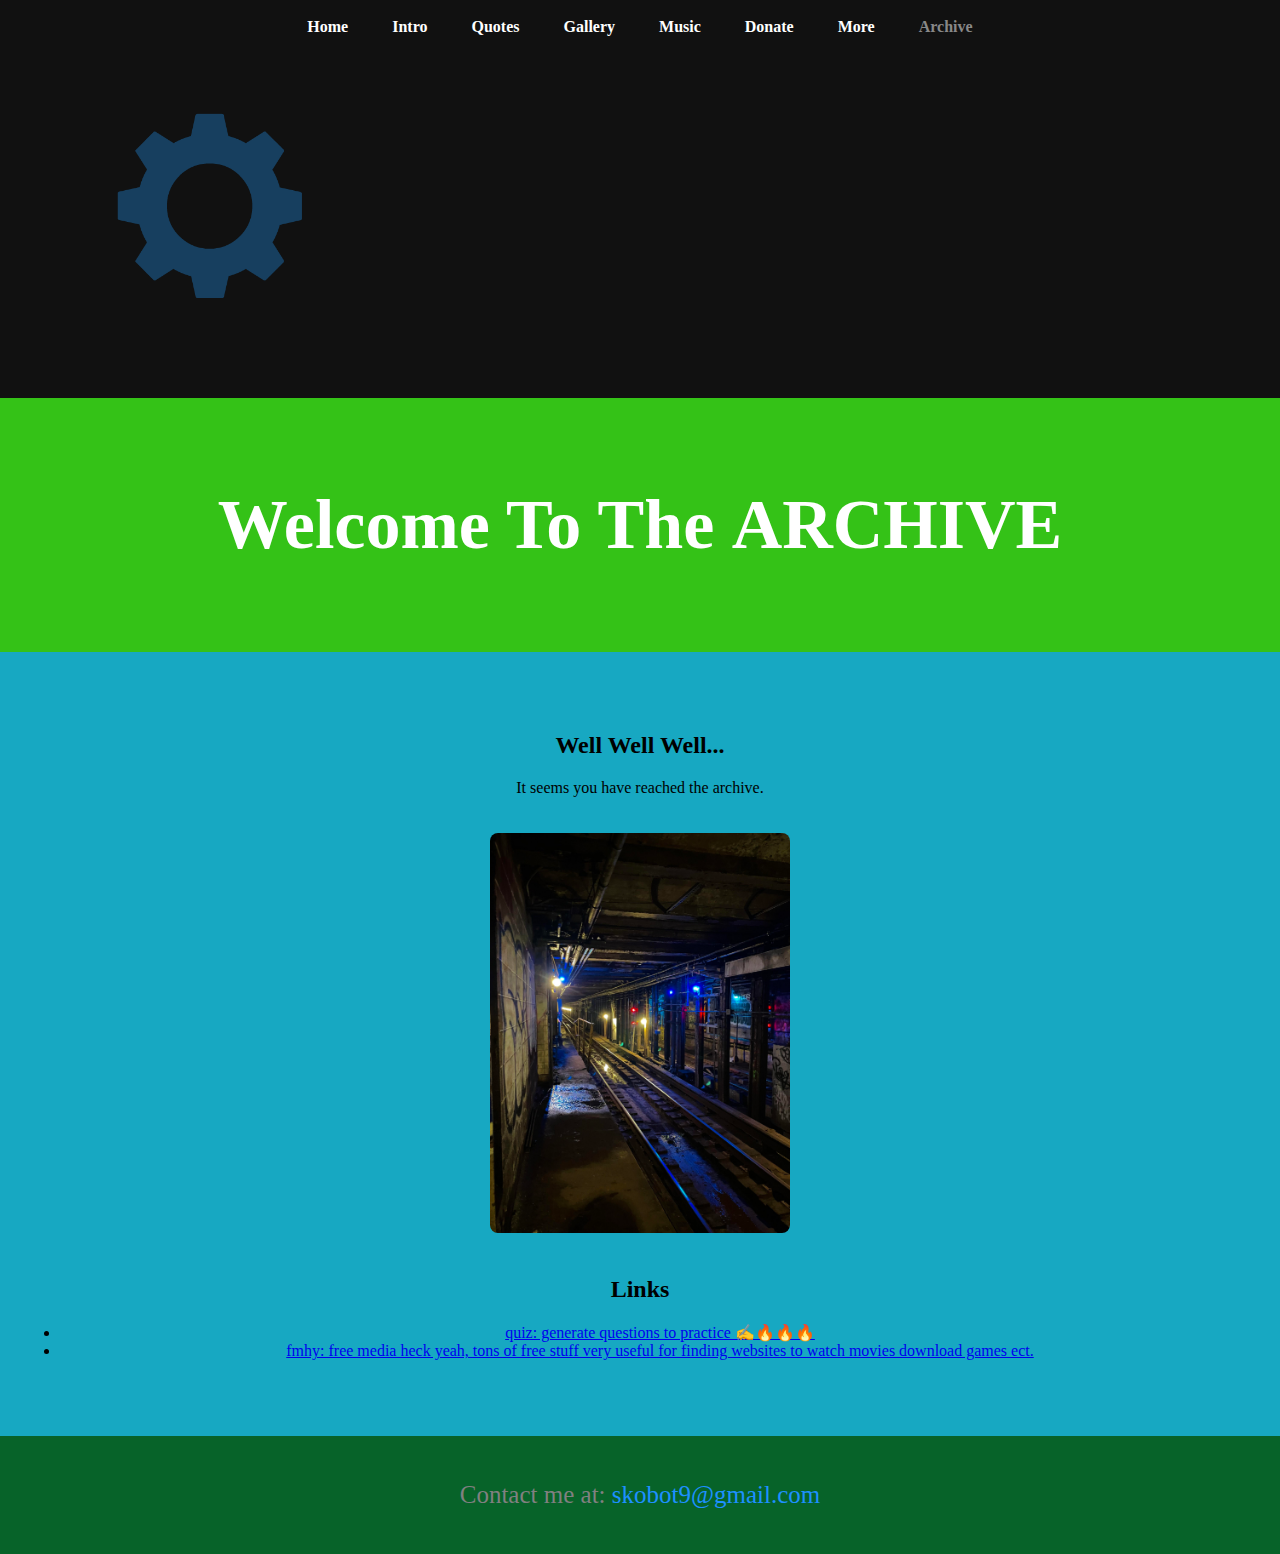
<file: archive.html>
<!DOCTYPE html>
<html>
<head>
  <title>Archive</title>
  <meta charset="UTF-8">
  <meta name="viewport" content="width=device-width, initial-scale=1.0">
  <meta name="description" content="Welcome to the official Burt fanpage! Explore the finest pieces of literature, photography, and symphonies." />
  <link rel="icon" type="image/png" href="images/studious lukas.png">
  <link rel="stylesheet" href="style.css">
  <script src="script.js"></script>
</head>

<body>

<nav>
  <div class="nav-left">
    <a href="home.html">Home</a>
    <a href="intro.html">Intro</a>
    <a href="quotes.html">Quotes</a>
    <a href="gallery.html">Gallery</a>
    <a href="music.html">Music</a>
    <a href="donate.html">Donate</a>
    <a href="more.html">More</a>
    <a href="archive.html" class="active">Archive</a>
  </div>

  <div class="nav-right">
    <a href="settings.html">
      <img src="images/gear.png" alt="Settings" class="icon-image">
    </a>
  </div>
</nav>


<header>
  <h1>Welcome To The <b>ARCHIVE</b></h1>
</header>

<section>
  <h2>Well Well Well...</h2>
  <p>It seems you have reached the archive.</p>
  <img src="images/abandon subway.jpg" alt="abandon subway">
  <h2>Links</h2>
  
  <ul>
    <li><a href="quiz.html">quiz: generate questions to practice ✍️🔥🔥🔥</a></li>
    <li><a href="https://fmhy.net">fmhy: free media heck yeah, tons of free stuff very useful for finding websites to watch movies download games ect.</a> </li>
  </ul>

</section>

  <footer>
    <p>Contact me at: <span style="color: DodgerBlue;">skobot9@gmail.com</span></p>
  </footer>
</body>
</html>
</file>
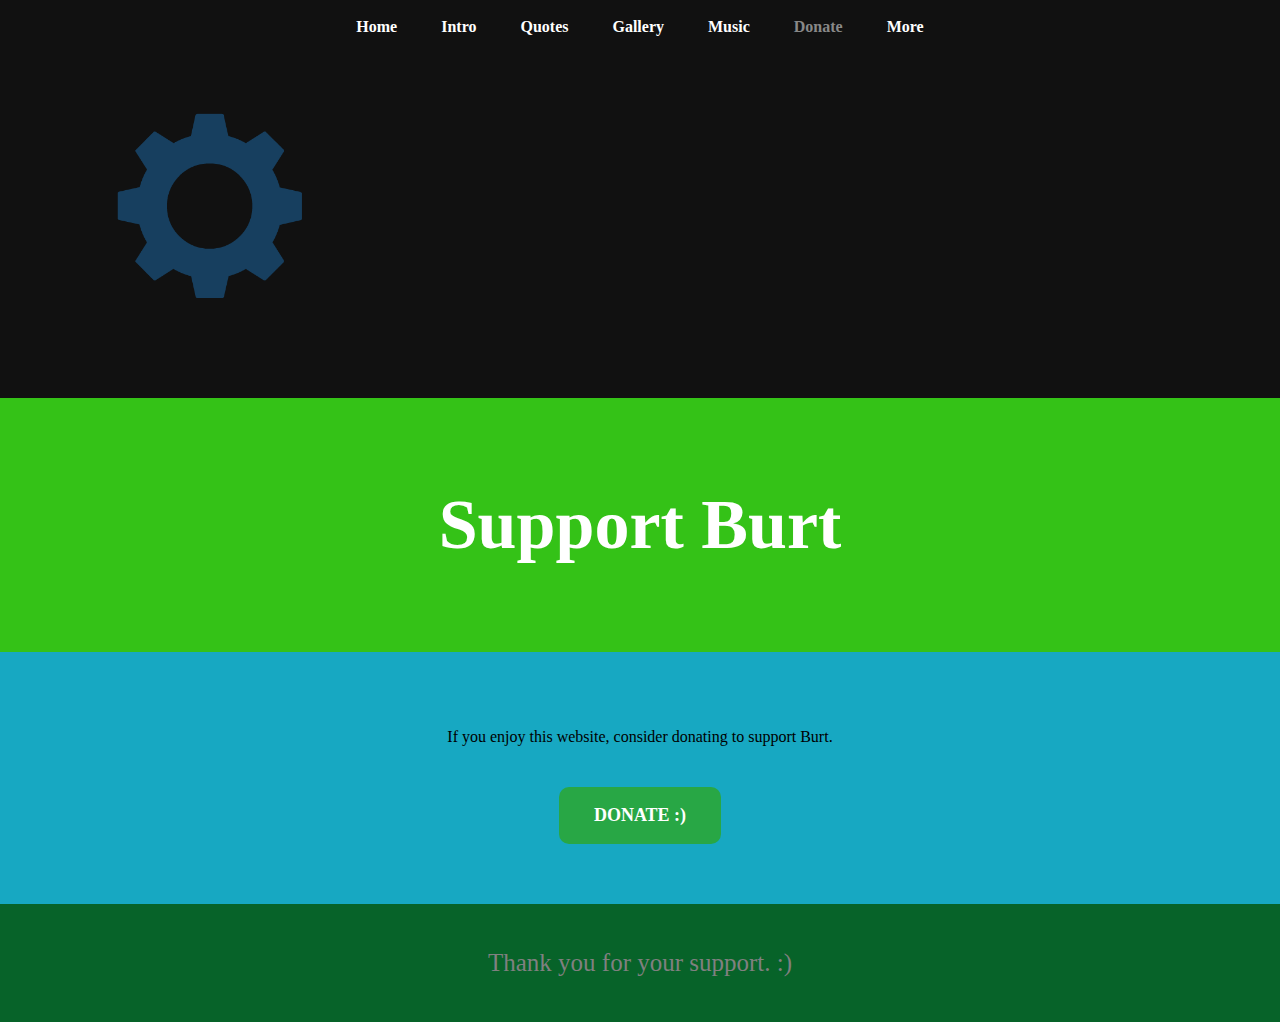
<file: donate.html>
<!DOCTYPE html>
<html>
<head>
  <title>Donate</title>
  <meta charset="UTF-8">
  <meta name="viewport" content="width=device-width, initial-scale=1.0">
  <link rel="icon" type="image/png" href="images/happy emoji.png">
  <link rel="stylesheet" href="style.css">
  <script src="script.js"></script>
</head>

<body>

<nav>
  <div class="nav-left">
    <a href="home.html">Home</a>
    <a href="intro.html">Intro</a>
    <a href="quotes.html">Quotes</a>
    <a href="gallery.html">Gallery</a>
    <a href="music.html">Music</a>
    <a href="donate.html" class="active">Donate</a>
    <a href="more.html">More</a>
  </div>

  <div class="nav-right">
    <a href="settings.html">
      <img src="images/gear.png" alt="Settings" class="icon-image">
    </a>
  </div>
</nav>

<header>
  <h1>Support Burt</h1>
</header>

<section>
  <p>If you enjoy this website, consider donating to support Burt.</p>

  <a href="https://www.youtube.com/watch?v=dQw4w9WgXcQ"
     target="_blank"
     class="donate-button">
     DONATE :)
  </a>
</section>
  
<footer>
  <p>Thank you for your support. :)</p>
</footer>

</body>
</html>
</file>
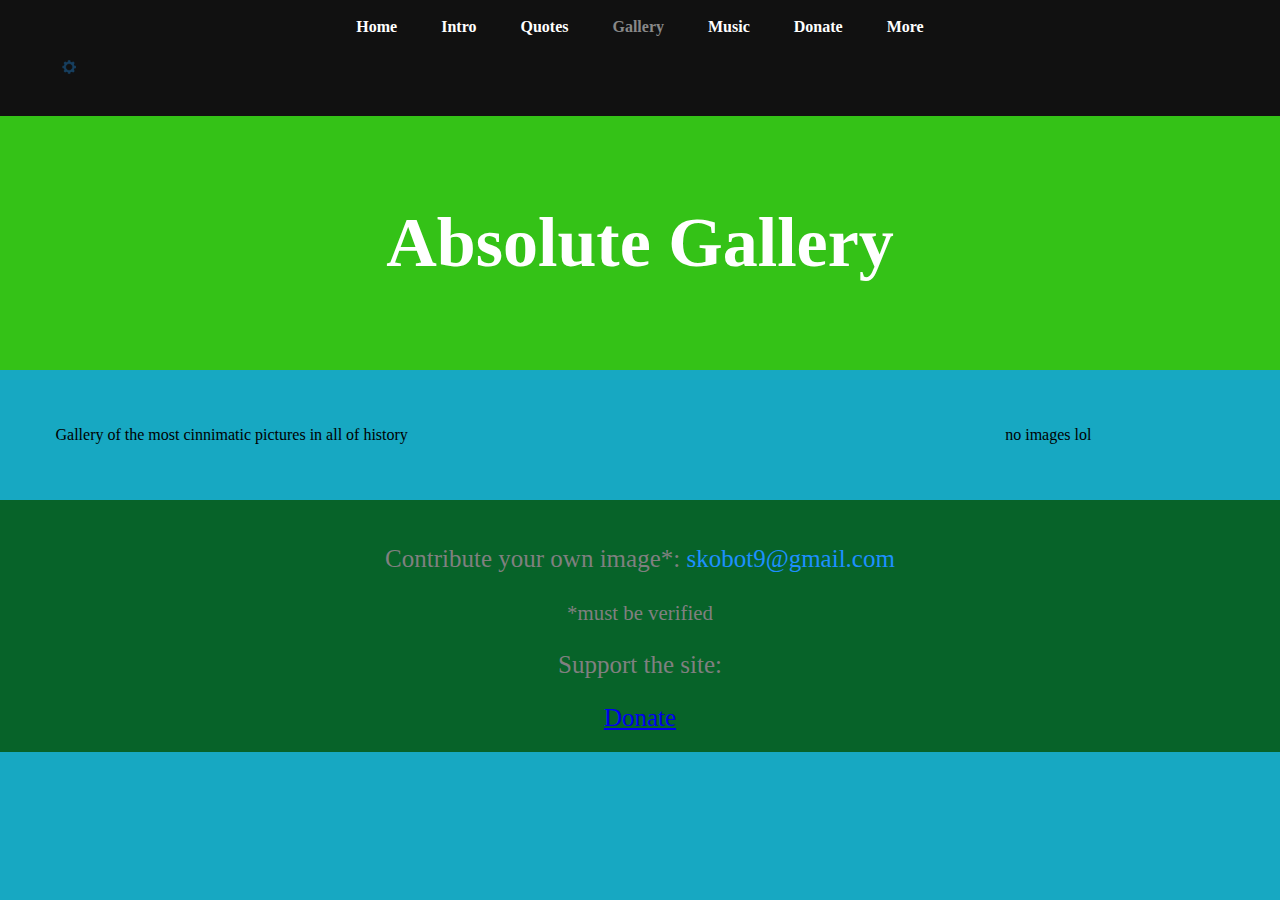
<file: gallery.html>
<!DOCTYPE html>
<html>
<head>
  <title>Gallery</title>
  <meta charset="UTF-8">
  <meta name="viewport" content="width=device-width, initial-scale=1.0">
  <link rel="icon" type="image/png" href="images/burt image 1.png">
  <link rel="stylesheet" href="style.css">
  <script src="script.js"></script>
</head>

<body>

<nav>
  <div class="nav-left">
    <a href="home.html">Home</a>
    <a href="intro.html">Intro</a>
    <a href="quotes.html">Quotes</a>
    <a href="gallery.html" class="active">Gallery</a>
    <a href="music.html">Music</a>
    <a href="donate.html">Donate</a>
    <a href="more.html">More</a>
  </div>

  <div class="nav-right">
    <a href="settings.html">
      <img src="images/gear.png" alt="Settings" class="gear-icon">
    </a>
  </div>
</nav>

<header>
  <h1>Absolute Gallery</h1>
</header>

<section class="gallery">
  <p>Gallery of the most cinnimatic pictures in all of history</p>

  <br>

  <p>no images lol</p>

</section>

<footer>
  <p>Contribute your own image*: <span style="color: DodgerBlue;">skobot9@gmail.com</span></p>
  <p><small>*must be verified</small></p>
  <p>Support the site:</p>
  <a href="donate.html">Donate</a>
</footer>

</body>
</html>
</file>
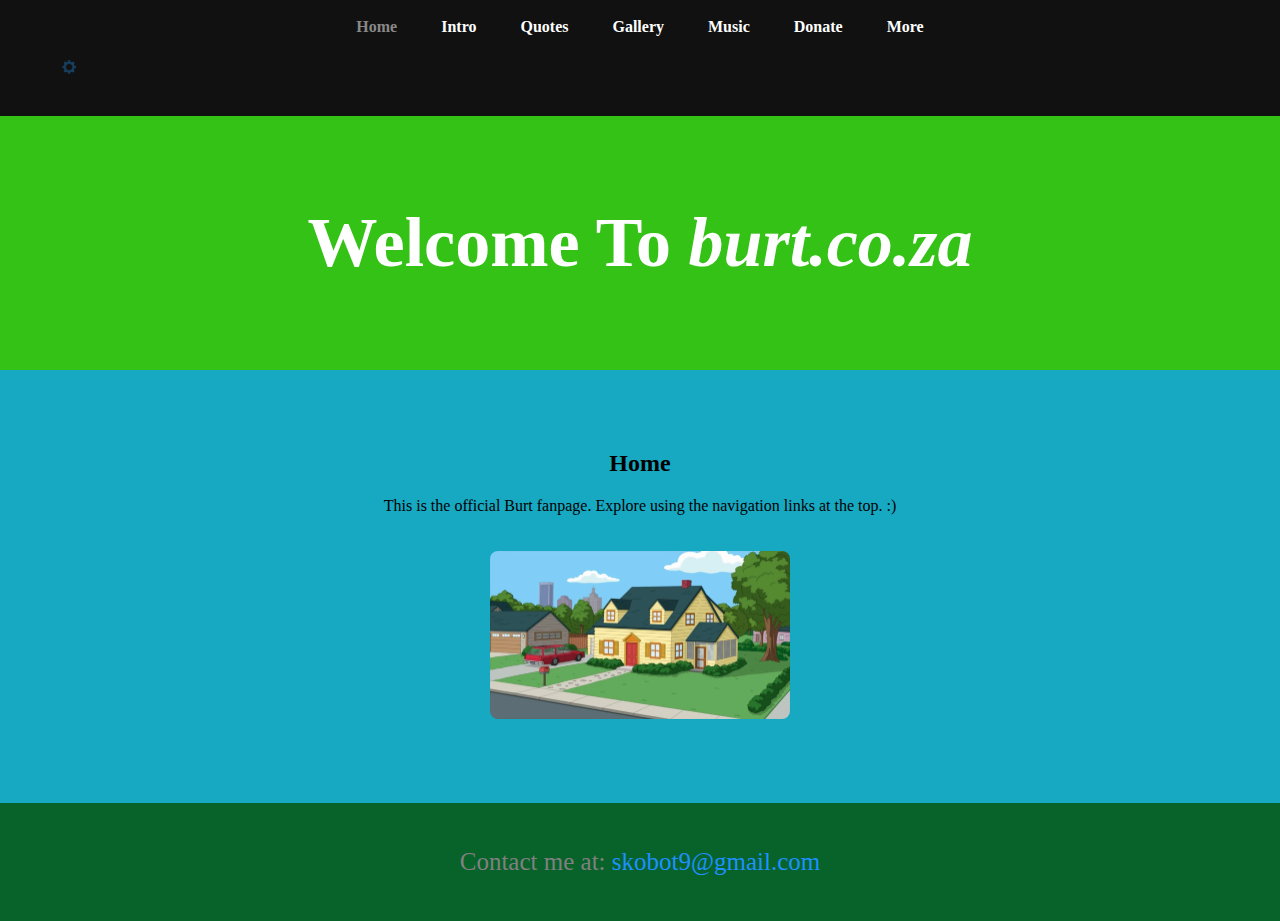
<file: home.html>
<!DOCTYPE html>
<html>
<head>
  <title>Home</title>
  <meta charset="UTF-8">
  <meta name="viewport" content="width=device-width, initial-scale=1.0">
  <link rel="icon" type="image/png" href="images/happy emoji.png">
  <link rel="stylesheet" href="style.css">
  <script src="script.js"></script>
</head>

<body>

<nav>
  <div class="nav-left">
    <a href="home.html" class="active">Home</a>
    <a href="intro.html">Intro</a>
    <a href="quotes.html">Quotes</a>
    <a href="gallery.html">Gallery</a>
    <a href="music.html">Music</a>
    <a href="donate.html">Donate</a>
    <a href="more.html">More</a>
  </div>

  <div class="nav-right">
    <a href="settings.html">
      <img src="images/gear.png" alt="Settings" class="gear-icon">
    </a>
  </div>
</nav>


<header>
  <h1>Welcome To <i>burt.co.za</i></h1>
</header>

<section>
  <h2>Home</h2>
  <p>This is the official Burt fanpage. Explore using the navigation links at the top. :)</p>
  <img src="images/family guy house.png" alt="family guy house">
</section>

  <footer>
    <p>Contact me at: <span style="color: DodgerBlue;">skobot9@gmail.com</span></p>
  </footer>
</body>
</html>
</file>
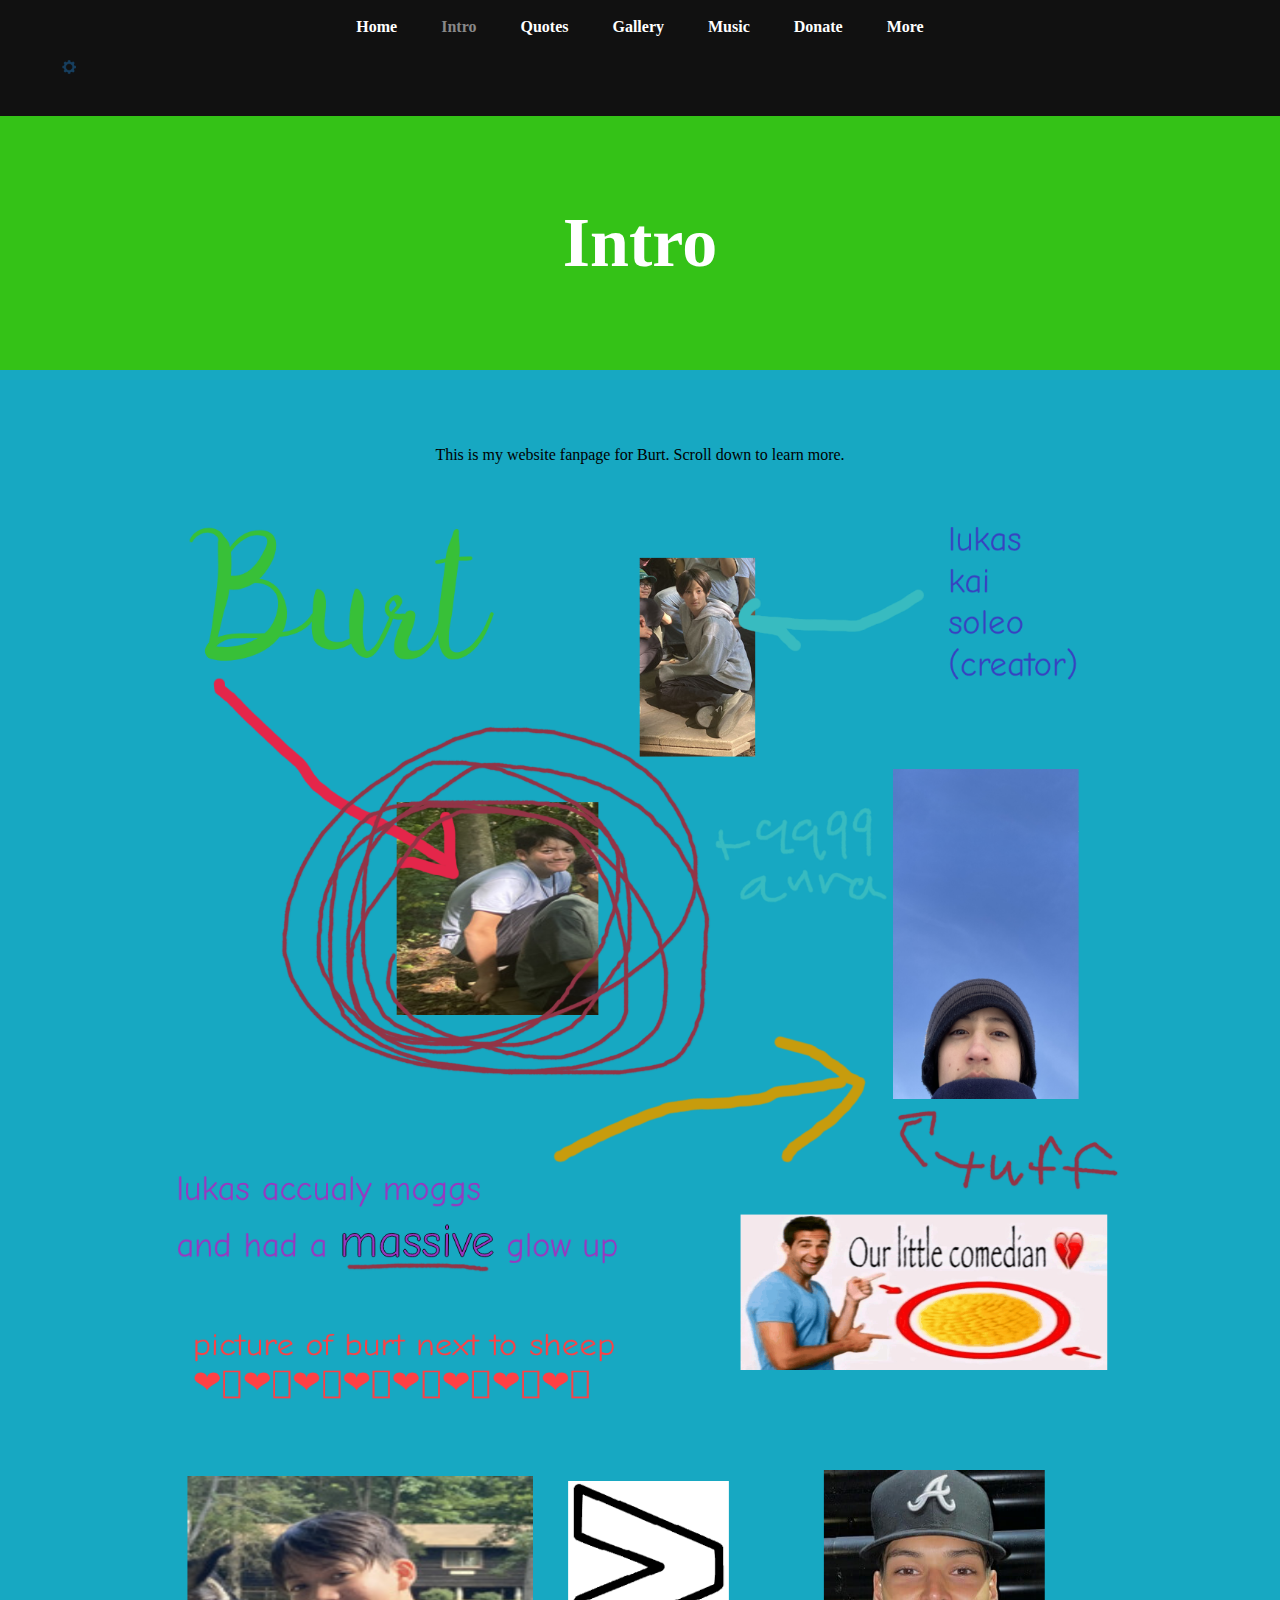
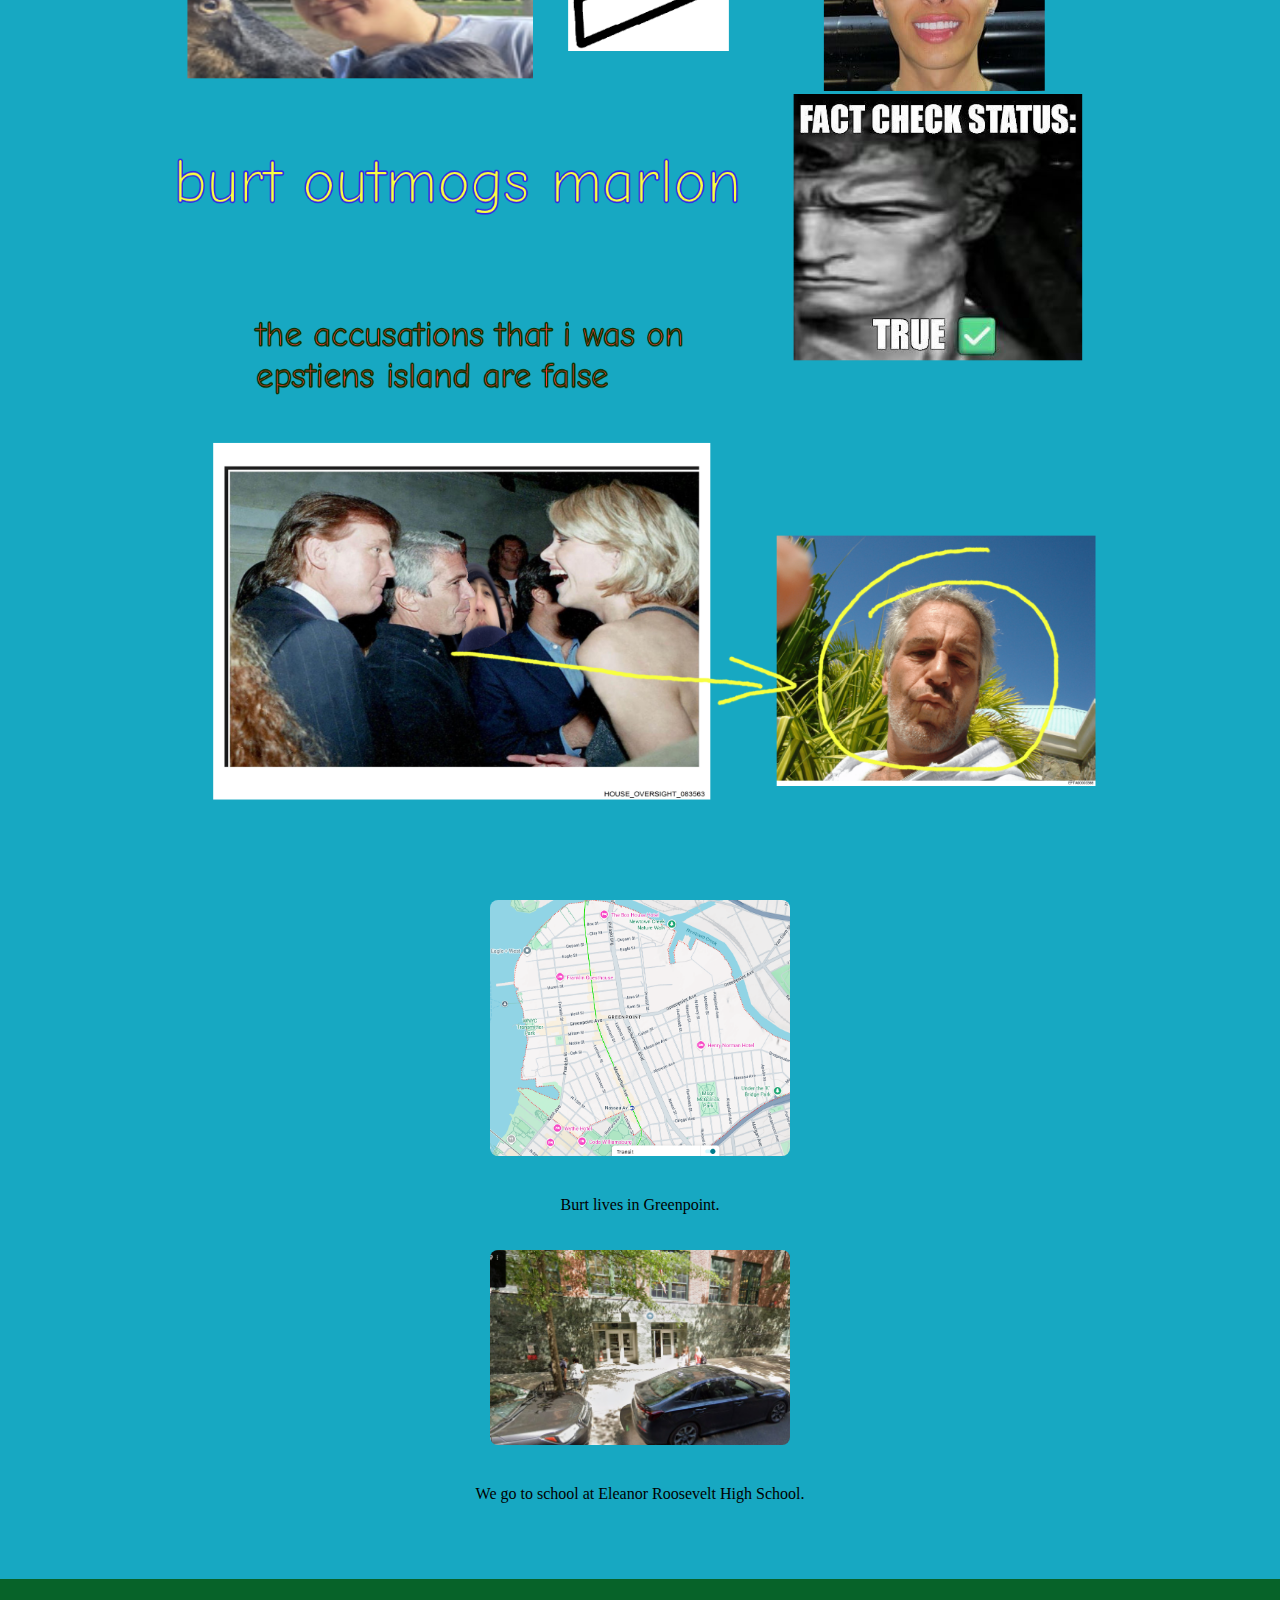
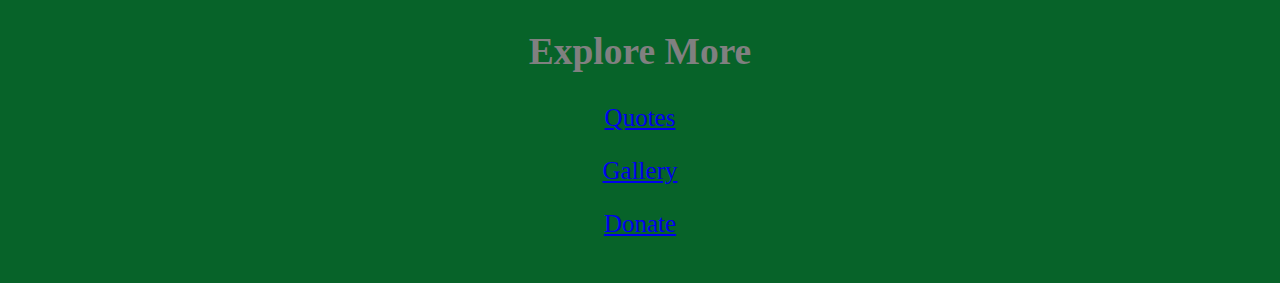
<file: intro.html>
<!DOCTYPE html>
<html>
<head>
  <title>Intro to Burt</title>
  <meta charset="UTF-8">
  <meta name="viewport" content="width=device-width, initial-scale=1.0">
  <link rel="icon" type="image/png" href="images/happy emoji.png">
  <link rel="stylesheet" href="style.css">
  <script src="script.js"></script>
</head>

<body>

<nav>
  <div class="nav-left">
    <a href="home.html">Home</a>
    <a href="intro.html" class="active">Intro</a>
    <a href="quotes.html">Quotes</a>
    <a href="gallery.html">Gallery</a>
    <a href="music.html">Music</a>
    <a href="donate.html">Donate</a>
    <a href="more.html">More</a>
  </div>

  <div class="nav-right">
    <a href="settings.html">
      <img src="images/gear.png" alt="Settings" class="gear-icon">
    </a>
  </div>
</nav>

<header>
  <h1>Intro</h1>
</header>

<section>
  <p>This is my website fanpage for Burt. Scroll down to learn more.</p>

  <img src="images/burt image 1.png" alt="Burt" class="hero-image">

  <br>

  <img src="images/greenpoint.png" alt="Greenpoint">
  <p>Burt lives in Greenpoint.</p>

  <img src="images/erhs.png" alt="Eleanor Roosevelt High School">
  <p>We go to school at Eleanor Roosevelt High School.</p>
</section>

<footer>
  <h2>Explore More</h2>
  <p><a href="quotes.html">Quotes</a></p>
  <p><a href="gallery.html">Gallery</a></p>
  <p><a href="donate.html">Donate</a></p>
</footer>

</body>
</html>
</file>
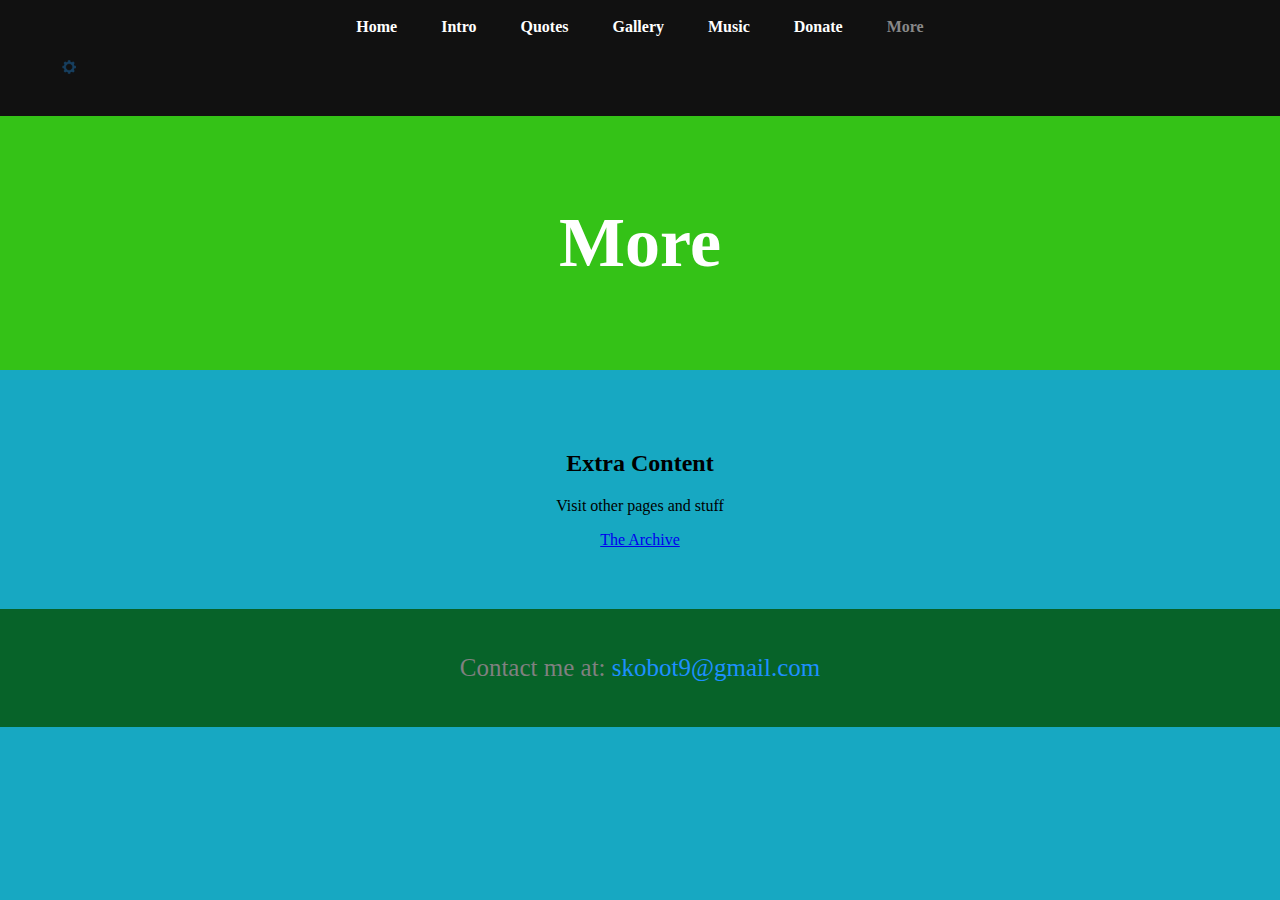
<file: more.html>
<!DOCTYPE html>
<html>
<head>
  <title>More</title>
  <meta charset="UTF-8">
  <meta name="viewport" content="width=device-width, initial-scale=1.0">
  <link rel="icon" type="image/png" href="images/happy-emoji.png">
  <link rel="stylesheet" href="style.css">
  <script src="script.js"></script>
</head>

<body>

<nav>
  <div class="nav-left">
    <a href="home.html">Home</a>
    <a href="intro.html">Intro</a>
    <a href="quotes.html">Quotes</a>
    <a href="gallery.html">Gallery</a>
    <a href="music.html">Music</a>
    <a href="donate.html">Donate</a>
    <a href="more.html" class="active">More</a>
  </div>

  <div class="nav-right">
    <a href="settings.html">
      <img src="images/gear.png" alt="Settings" class="gear-icon">
    </a>
  </div>
</nav>

<header>
  <h1>More</h1>
</header>

<section>
  <h2>Extra Content</h2>
  <p>Visit other pages and stuff</p>
    <a href="archive.html">The Archive</a>
</section>

<footer>
  <p>Contact me at: <span style="color: DodgerBlue;">skobot9@gmail.com</span></p>
</footer>

</body>
</html>
</file>
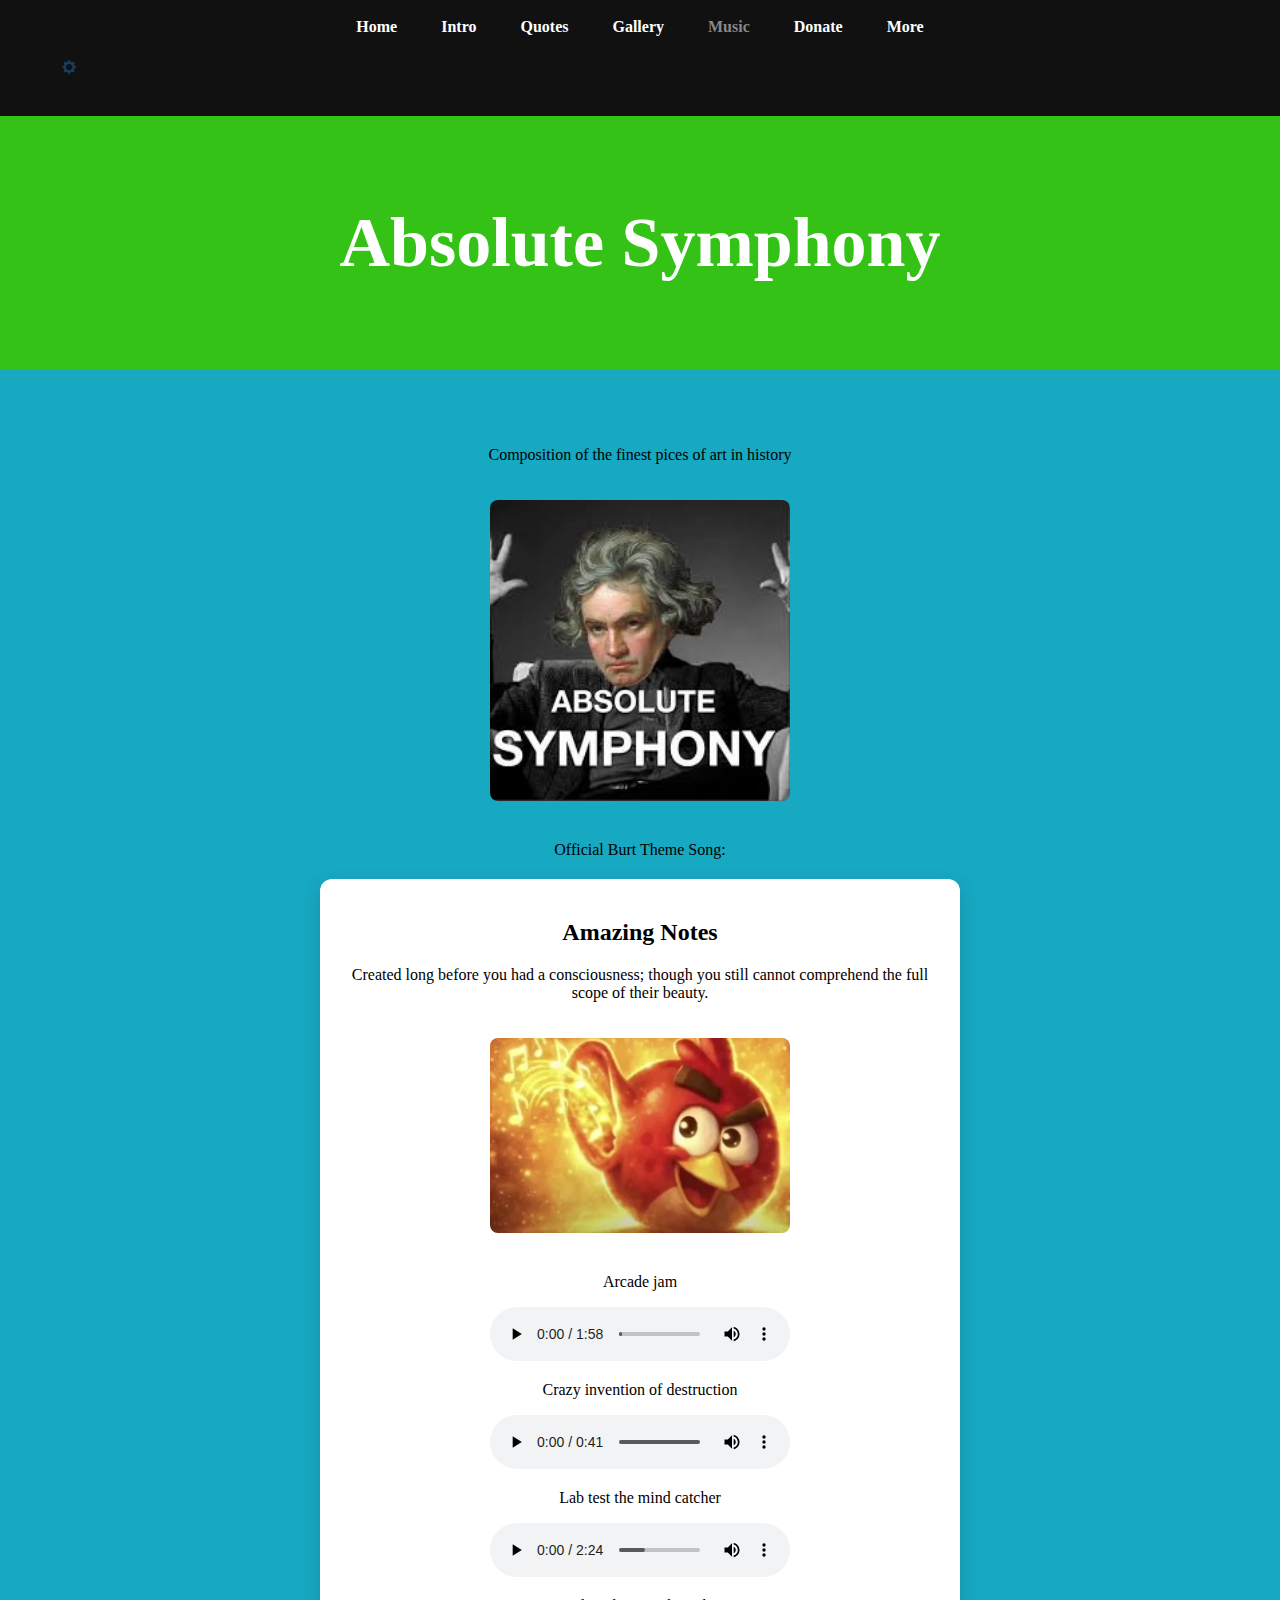
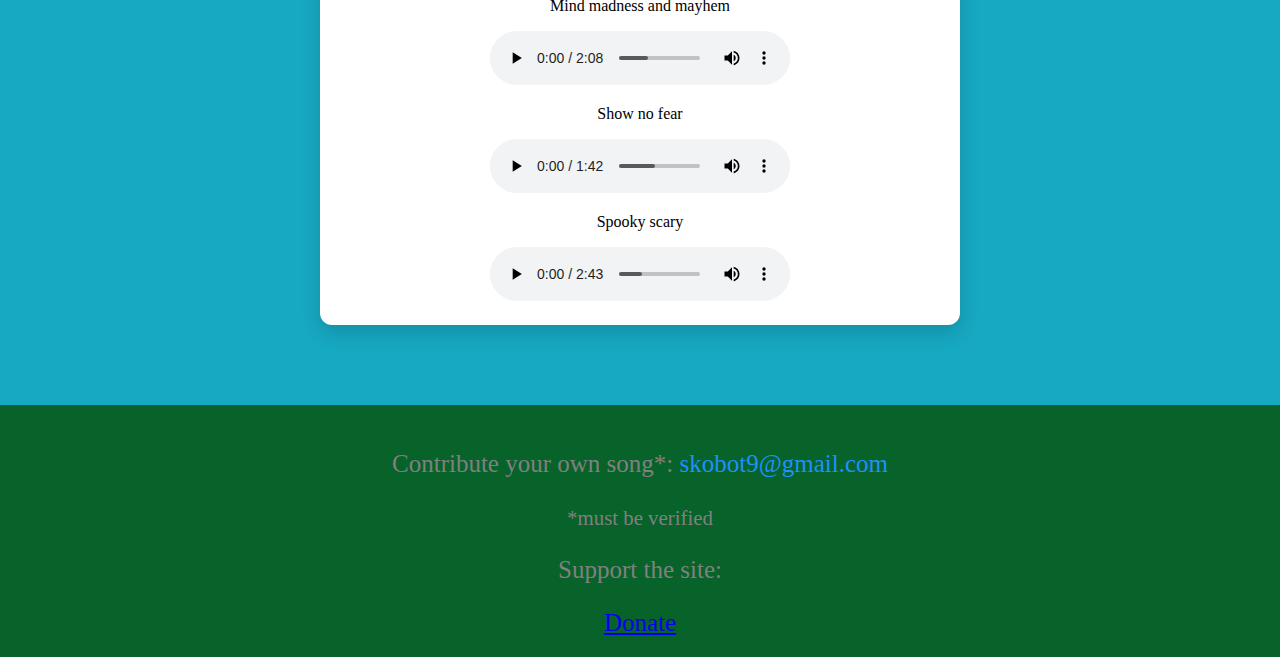
<file: music.html>
<!DOCTYPE html>
<html>
<head>
  <title>Music</title>
  <meta charset="UTF-8">
  <meta name="viewport" content="width=device-width, initial-scale=1.0">
  <link rel="icon" type="image/png" href="images/music note.png">
  <link rel="stylesheet" href="style.css">
  <script src="script.js"></script>
</head>

<body>

<nav>
  <div class="nav-left">
    <a href="home.html">Home</a>
    <a href="intro.html">Intro</a>
    <a href="quotes.html">Quotes</a>
    <a href="gallery.html">Gallery</a>
    <a href="music.html" class="active">Music</a>
    <a href="donate.html">Donate</a>
    <a href="more.html">More</a>
  </div>

  <div class="nav-right">
    <a href="settings.html">
      <img src="images/gear.png" alt="Settings" class="gear-icon">
    </a>
  </div>
</nav>

<header>
  <h1>Absolute Symphony</h1>
</header>

<section class="music-section">
  <p>Composition of the finest pices of art in history</p>
<img src="images/absolute symphony.png">
  
  <p>Official Burt Theme Song:</p>

  <div class="quote">
    <h2>Amazing Notes</h2>
    <p>Created long before you had a consciousness; though you still cannot comprehend the full scope of their beauty.</p>
    <img src="images/angry bird.png" alt="Angry Bird">
    <p>Arcade jam</p>
    <audio controls>
    <source src="audio/Arcade_jam.mp3" type="audio/mp3">
    </audio>
    <p>Crazy invention of destruction</p>
    <audio controls>
    <source src="audio/Crazy_invention_of_destruction.mp3" type="audio/mp3">
    </audio>
    <p>Lab test the mind catcher</p>
    <audio controls>
    <source src="audio/Lab_test_the_mind_catcher.mp3" type="audio/mp3">
    </audio>
    <p>Mind madness and mayhem</p>
    <audio controls>
    <source src="audio/Mind_madness_and_mayhem_1.mp3" type="audio/mp3">
    </audio>
    <p>Show no fear</p>
    <audio controls>
    <source src="audio/show_no_fear (1).mp3" type="audio/mp3">
    </audio>
    <p>Spooky scary</p>
    <audio controls>
    <source src="audio/spooky_scary_revamp_1_drums.mp3" type="audio/mp3">
    </audio>
  </div>
  

</section>

<footer>
  <p>Contribute your own song*: <span style="color: DodgerBlue;">skobot9@gmail.com</span></p>
  <p><small>*must be verified</small></p>
  <p>Support the site:</p>
  <a href="donate.html">Donate</a>
</footer>

</body>
</html>
</file>
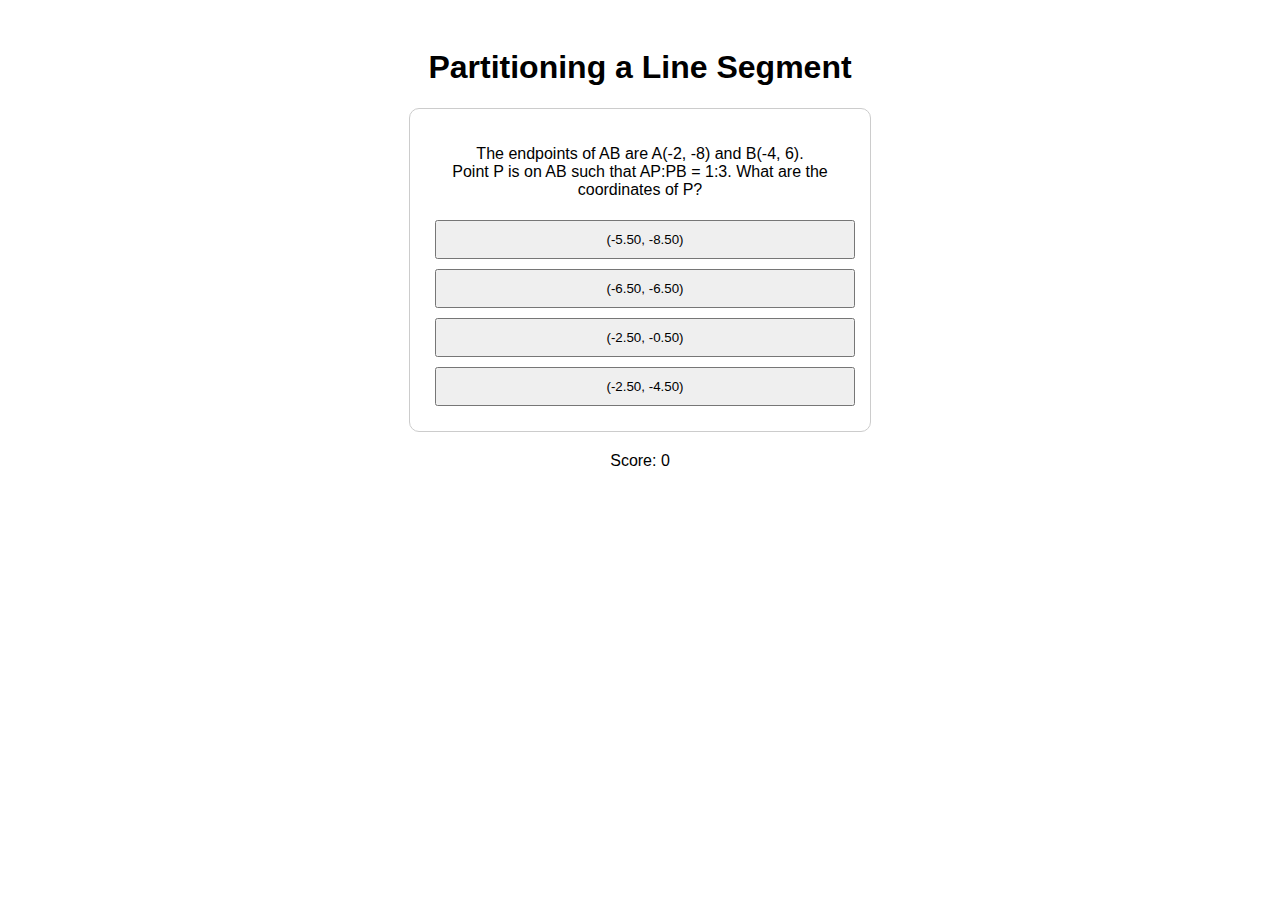
<file: PartitioningOnALinePractice.html>
<!DOCTYPE html>
<html lang="en">
<head>
  <meta charset="UTF-8">
  <title>Partitioning a Line Segment (Coordinates)</title>
  <style>
    body {
      font-family: Arial, sans-serif;
      text-align: center;
      padding: 20px;
    }
    .question-box {
      margin: 20px auto;
      padding: 20px;
      border: 1px solid #ccc;
      width: 420px;
      border-radius: 10px;
    }
    button {
      margin: 5px;
      padding: 10px;
      width: 100%;
      cursor: pointer;
    }
    .correct { background-color: #4CAF50; color: white; }
    .wrong { background-color: #f44336; color: white; }
  </style>
</head>
<body>

<h1>Partitioning a Line Segment</h1>

<div class="question-box">
  <p id="question">Loading...</p>
  <div id="answers"></div>
</div>

<p id="score">Score: 0</p>

<script>
let score = 0;
let currentAnswer = "";

function generateQuestion() {
  // Random coordinates
  let x1 = randInt(-10, 10);
  let y1 = randInt(-10, 10);
  let x2 = randInt(-10, 10);
  let y2 = randInt(-10, 10);

  // Ratio AP:PB = m:n
  let m = randInt(1, 5);
  let n = randInt(1, 5);

  // Section formula
  let px = ((n * x1 + m * x2) / (m + n)).toFixed(2);
  let py = ((n * y1 + m * y2) / (m + n)).toFixed(2);

  currentAnswer = `(${px}, ${py})`;

  document.getElementById("question").innerText =
    `The endpoints of AB are A(${x1}, ${y1}) and B(${x2}, ${y2}).\nPoint P is on AB such that AP:PB = ${m}:${n}. What are the coordinates of P?`;

  let answersDiv = document.getElementById("answers");
  answersDiv.innerHTML = "";

  let options = [currentAnswer];

  while (options.length < 4) {
    let wx = ((n * x1 + randInt(1,5) * x2) / (m + n)).toFixed(2);
    let wy = ((randInt(1,5) * y1 + m * y2) / (m + n)).toFixed(2);
    let wrong = `(${wx}, ${wy})`;
    if (!options.includes(wrong)) options.push(wrong);
  }

  options.sort(() => Math.random() - 0.5);

  options.forEach(option => {
    let btn = document.createElement("button");
    btn.innerText = option;
    btn.onclick = () => checkAnswer(btn, option);
    answersDiv.appendChild(btn);
  });
}

function checkAnswer(button, answer) {
  if (answer === currentAnswer) {
    button.classList.add("correct");
    score++;
  } else {
    button.classList.add("wrong");
  }

  document.getElementById("score").innerText = "Score: " + score;

  setTimeout(generateQuestion, 1200);
}

function randInt(min, max) {
  return Math.floor(Math.random() * (max - min + 1)) + min;
}

generateQuestion();
</script>

</body>
</html>
</file>
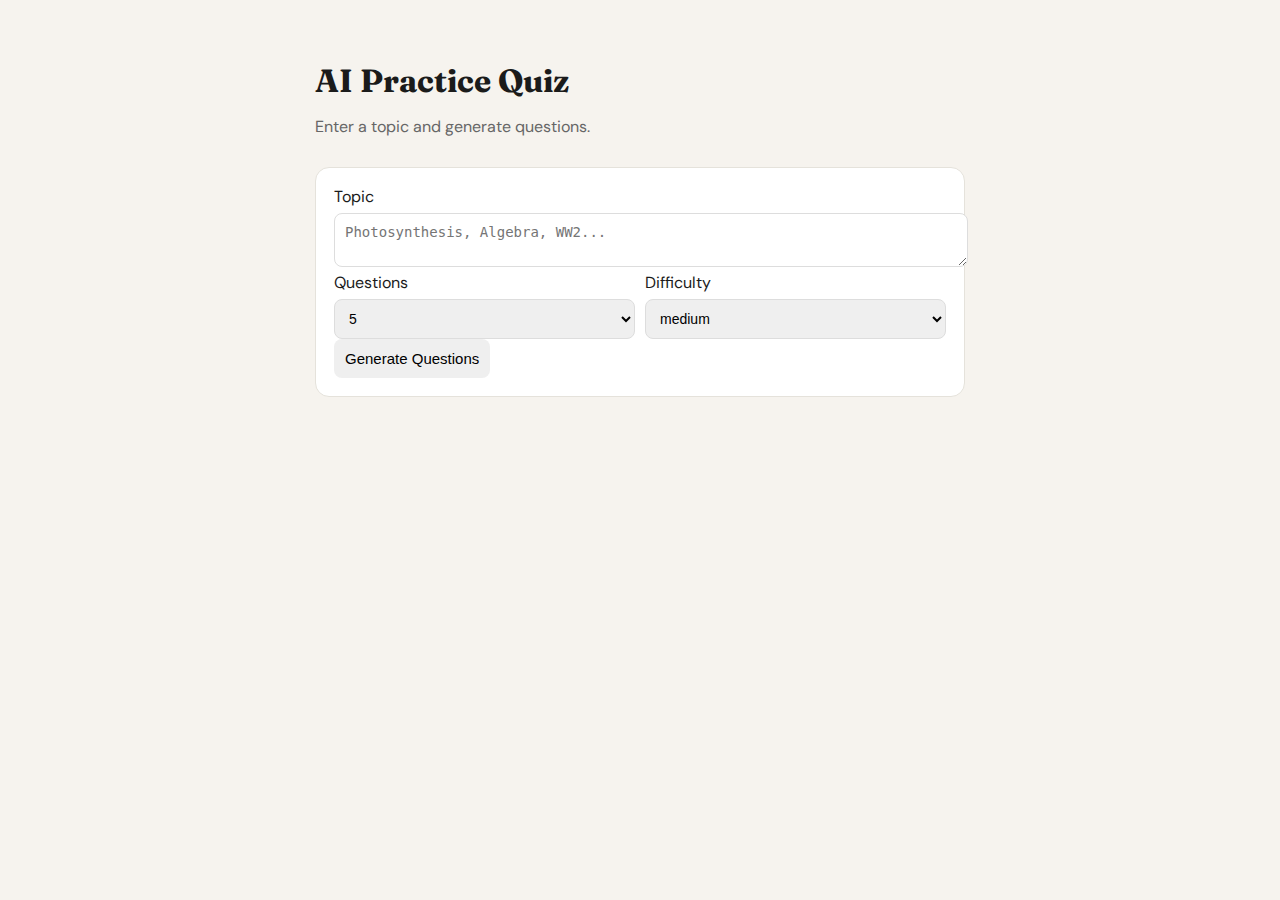
<file: quiz.html>
<!DOCTYPE html>
<html lang="en">
<head>
<meta charset="UTF-8">
<meta name="viewport" content="width=device-width, initial-scale=1.0">
<title>AI Practice Quiz</title>

<link href="https://fonts.googleapis.com/css2?family=Fraunces:wght@500;600&family=DM+Sans:wght@400;500&display=swap" rel="stylesheet">
<script src="config.js"></script>
<script src="quiz.js"></script>

<style>

body{
font-family:'DM Sans',sans-serif;
background:#f6f3ee;
margin:0;
padding:40px 20px;
color:#1b1b1b;
}

.page{
max-width:650px;
margin:auto;
}

h1{
font-family:'Fraunces',serif;
margin-bottom:6px;
}

p{
color:#666;
margin-bottom:30px;
}

.card{
background:white;
border:1px solid #e5e2db;
border-radius:14px;
padding:18px;
margin-bottom:16px;
}

textarea,select{
width:100%;
padding:10px;
border-radius:8px;
border:1px solid #ddd;
margin-top:6px;
font-size:14px;
}

.row{
display:flex;
gap:10px;
}

button{
cursor:pointer;
border:none;
border-radius:8px;
padding:11px;
font-size:15px;
}

.generate{
width:100%;
background:#2d5a3d;
color:white;
margin-top:10px;
}

.option{
padding:10px;
border:1px solid #ddd;
border-radius:8px;
margin-top:6px;
cursor:pointer;
}

.option:hover{
background:#f5f5f5;
}

.correct{
background:#e6f4ea;
border-color:#2d5a3d;
}

.wrong{
background:#fdecec;
border-color:#cc4444;
}

.score{
background:#e6f4ea;
padding:10px;
border-radius:8px;
margin-bottom:16px;
display:flex;
justify-content:space-between;
}

.explanation{
margin-top:8px;
font-size:13px;
color:#555;
}

</style>
</head>

<body>

<div class="page">

<h1>AI Practice Quiz</h1>
<p>Enter a topic and generate questions.</p>

<div class="card">

<label>Topic</label>
<textarea id="topic" placeholder="Photosynthesis, Algebra, WW2..."></textarea>

<div class="row">

<div style="flex:1">
<label>Questions</label>
<select id="numQ">
<option>3</option>
<option selected>5</option>
<option>8</option>
<option>10</option>
</select>
</div>

<div style="flex:1">
<label>Difficulty</label>
<select id="diff">
<option>easy</option>
<option selected>medium</option>
<option>hard</option>
</select>
</div>

</div>

<button id="generateBtn" onclick="generate()">Generate Questions</button>

</div>

<div id="quiz"></div>

</div>
</body>
</html>
</file>
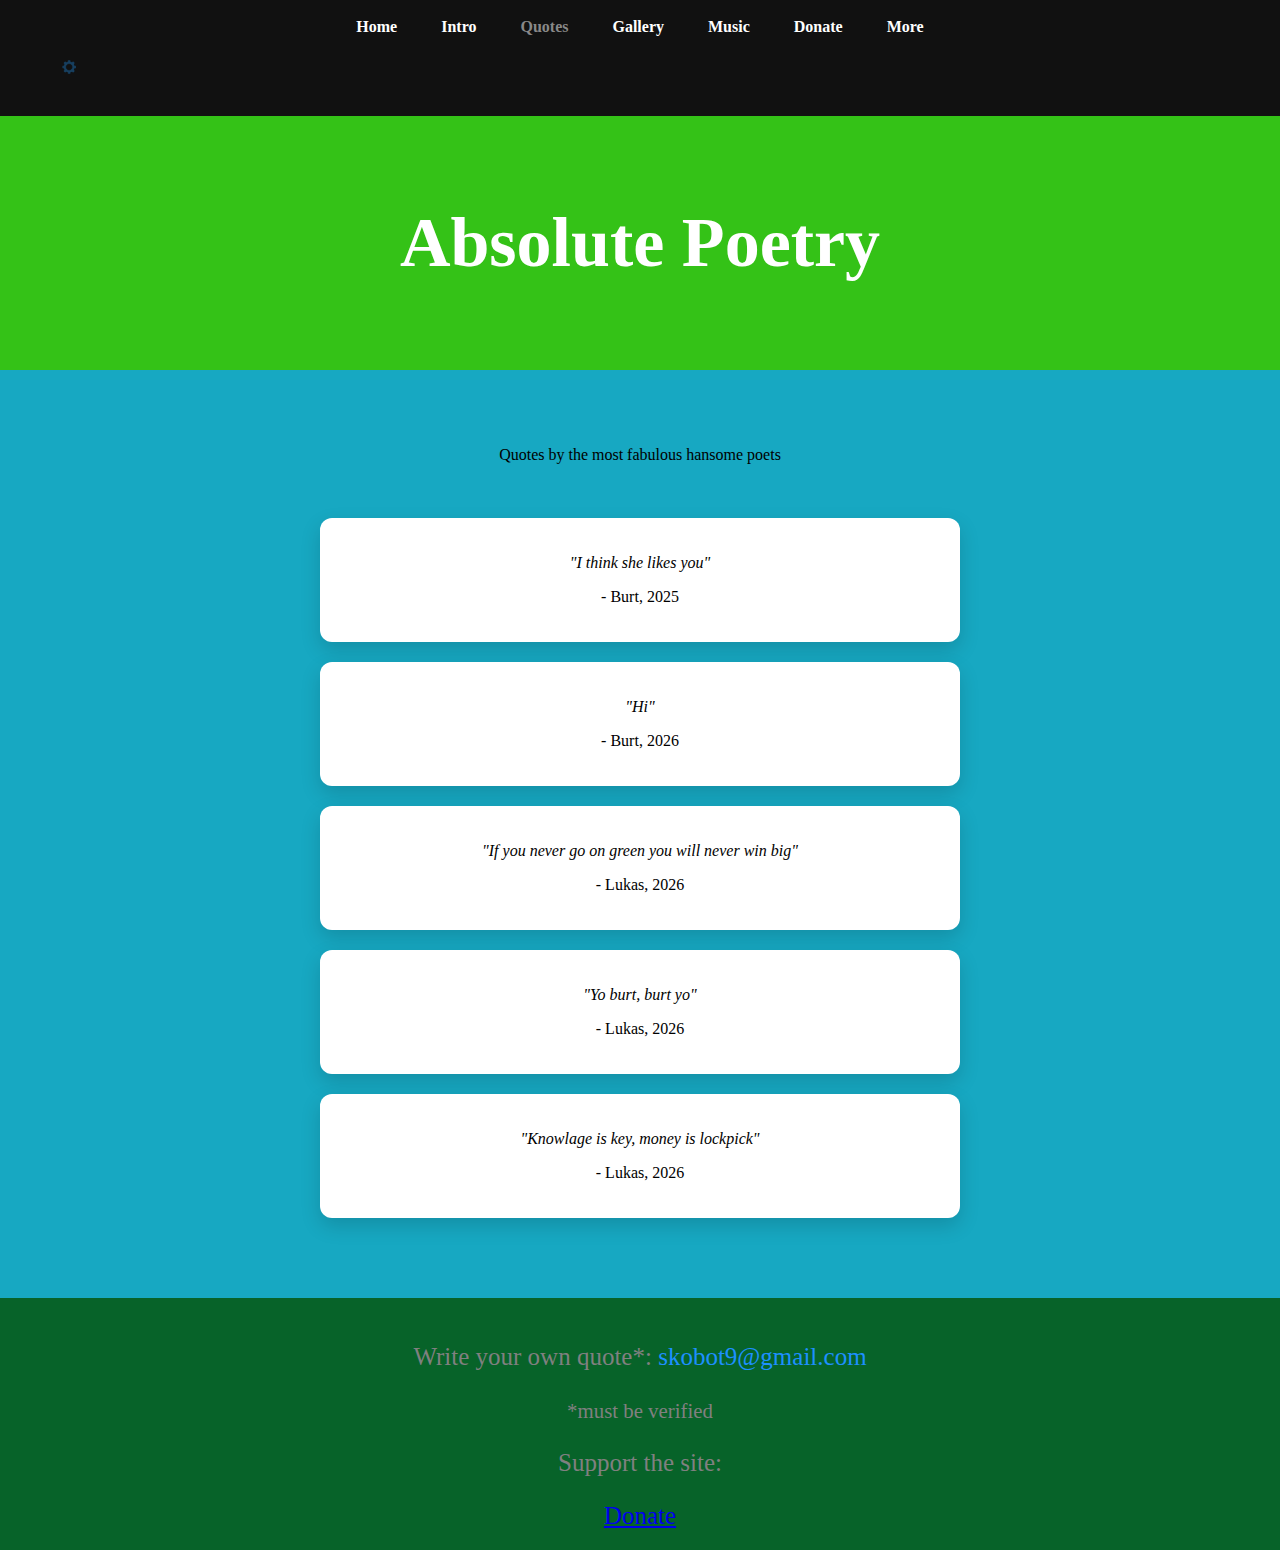
<file: quotes.html>
<!DOCTYPE html>
<html>
<head>
  <title>Quotes</title>
  <meta charset="UTF-8">
  <meta name="viewport" content="width=device-width, initial-scale=1.0">
  <link rel="icon" type="image/png" href="images/happy emoji.png">
  <link rel="stylesheet" href="style.css">
  <script src="script.js"></script>
</head>

<body>

<nav>
  <div class="nav-left">
    <a href="home.html">Home</a>
    <a href="intro.html">Intro</a>
    <a href="quotes.html" class="active">Quotes</a>
    <a href="gallery.html">Gallery</a>
    <a href="music.html">Music</a>
    <a href="donate.html">Donate</a>
    <a href="more.html">More</a>
  </div>

  <div class="nav-right">
    <a href="settings.html">
      <img src="images/gear.png" alt="Settings" class="gear-icon">
    </a>
  </div>
</nav>

<header>
  <h1>Absolute Poetry</h1>
</header>

<section>
  <p>Quotes by the most fabulous hansome poets</p>

  <br>

  <div class="quote">
    <p><i>"I think she likes you"</i></p>
    <p>- Burt, 2025</p>
  </div>

  <div class="quote">
    <p><i>"Hi"</i></p>
    <p>- Burt, 2026</p>
  </div>

  <div class="quote">
    <p><i>"If you never go on green you will never win big"</i></p>
    <p>- Lukas, 2026</p>
  </div>

  <div class="quote">
    <p><i>"Yo burt, burt yo"</i></p>
    <p>- Lukas, 2026</p>
  </div>

  <div class="quote">
    <p><i>"Knowlage is key, money is lockpick"</i></p>
    <p>- Lukas, 2026</p>
  </div>

</section>

<footer>
  <p>Write your own quote*: <span style="color: DodgerBlue;">skobot9@gmail.com</span></p>
  <p><small>*must be verified</small></p>
  <p>Support the site:</p>
  <a href="donate.html">Donate</a>
</footer>
</body>
</html>
</file>
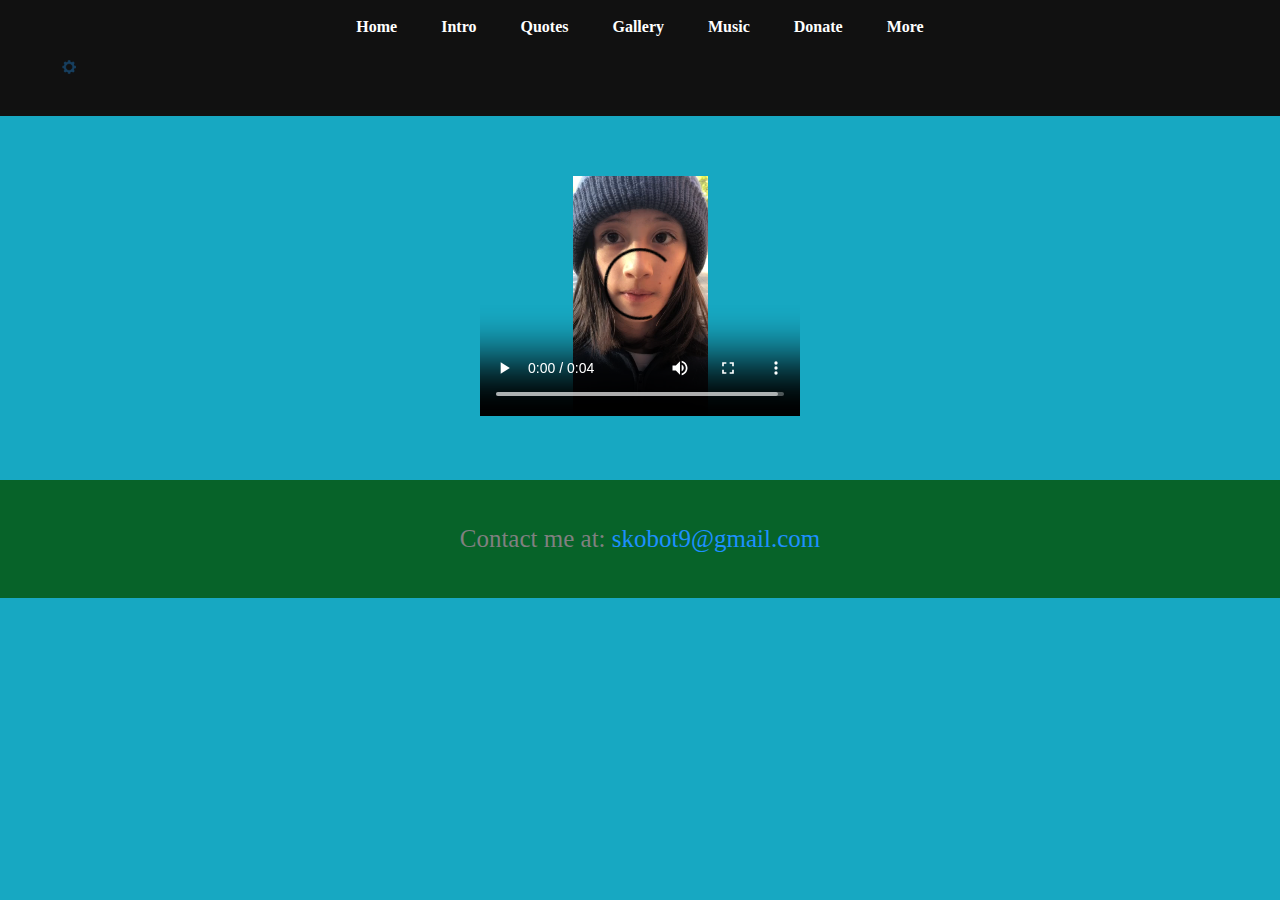
<file: secret.html>
<!DOCTYPE html>
<html>
<head>
  <title>Settings</title>
  <meta charset="UTF-8">
  <meta name="viewport" content="width=device-width, initial-scale=1.0">
  <link rel="icon" type="image/png" href="images/studious lukas.png">
  <link rel="stylesheet" href="style.css">
  <script src="script.js"></script>
</head>

<body>
<nav>
  <div class="nav-left">
    <a href="home.html">Home</a>
    <a href="intro.html">Intro</a>
    <a href="quotes.html">Quotes</a>
    <a href="gallery.html">Gallery</a>
    <a href="music.html">Music</a>
    <a href="donate.html">Donate</a>
    <a href="more.html">More</a>
  </div>

  <div class="nav-right">
    <a href="settings.html">
      <img src="images/gear.png" alt="Settings" class="gear-icon">
    </a>
  </div>
</nav>

<section>
  <video width="320" height="240" controls>
  <source src="images/lukas ring tone.mp4" type="video/mp4">
</video>
</section>

<footer>
  <p>Contact me at: <span style="color: DodgerBlue;">skobot9@gmail.com</span></p>
</footer>

</body>
</html>
</file>
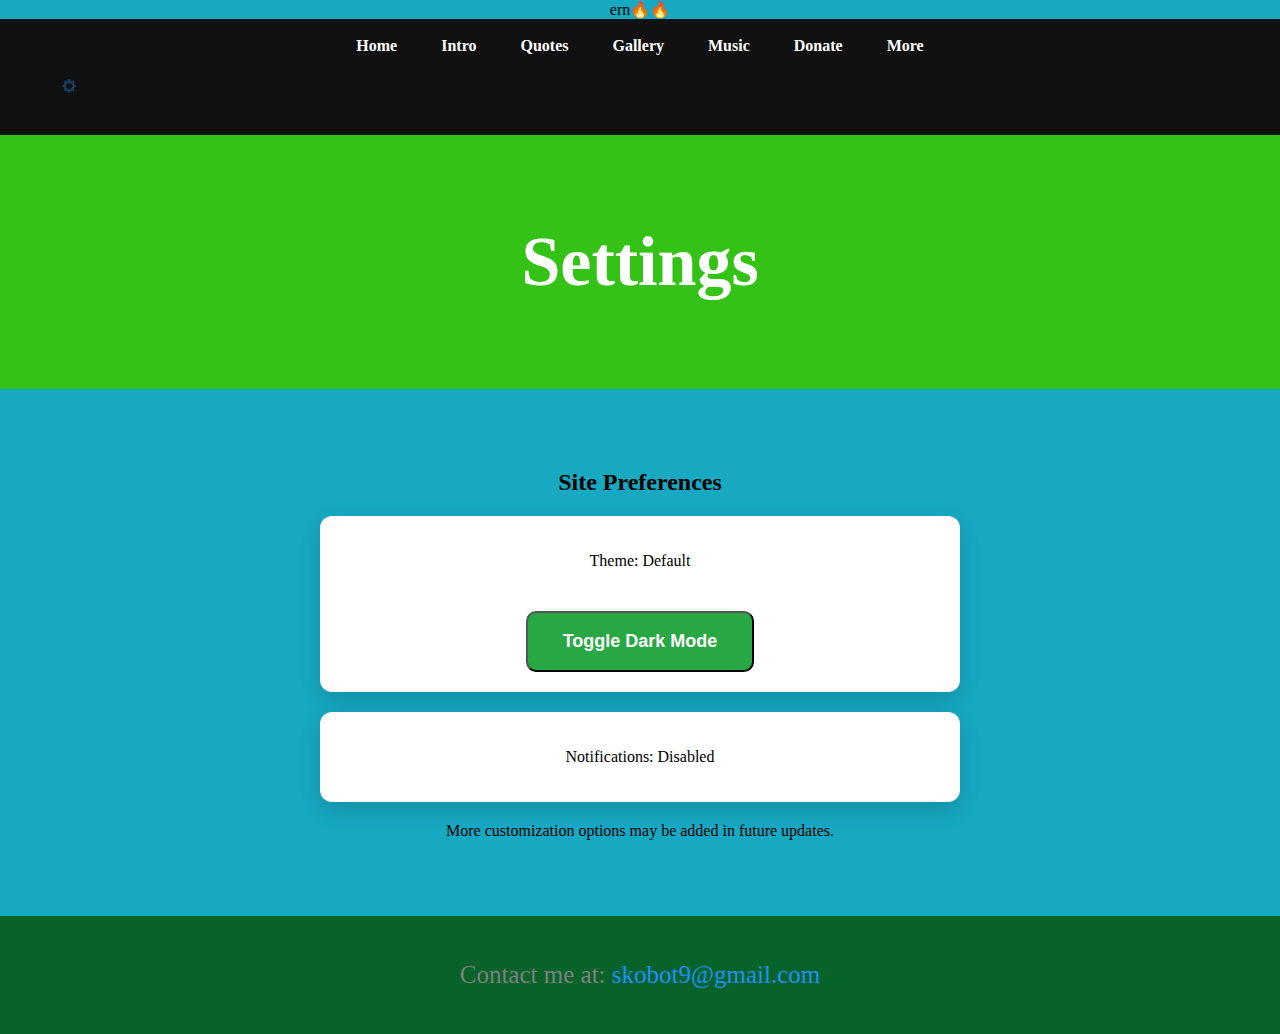
<file: settings.html>
<!DOCTYPE html>
<html>
<head>
  <title>Settings</title>
  <meta charset="UTF-8">
  <meta name="viewport" content="width=device-width, initial-scale=1.0">
  <link rel="icon" type="image/png" href="images/happy-emoji.png">
  <link rel="stylesheet" href="style.css">
  <script src="script.js"></script>
</head>

<body>
ern🔥🔥
<nav>
  <div class="nav-left">
    <a href="home.html">Home</a>
    <a href="intro.html">Intro</a>
    <a href="quotes.html">Quotes</a>
    <a href="gallery.html">Gallery</a>
    <a href="music.html">Music</a>
    <a href="donate.html">Donate</a>
    <a href="more.html">More</a>
  </div>

  <div class="nav-right">
    <a href="settings.html">
      <img src="images/gear.png" alt="Settings" class="gear-icon">
    </a>
  </div>
</nav>

<header>
  <h1>Settings</h1>
</header>

<section>
  <h2>Site Preferences</h2>

  <div class="quote">
    <p>Theme: Default</p>
    <button onclick="toggleMode()" class="donate-button">
    Toggle Dark Mode
    </button>

  </div>

  <div class="quote">
    <p>Notifications: Disabled</p>
  </div>

  <p>More customization options may be added in future updates.</p>
</section>

<footer>
  <p>Contact me at: <span style="color: DodgerBlue;">skobot9@gmail.com</span></p>
</footer>

</body>
</html>
</file>
<file: style.css>
:root {
  --bg-color: #17a8c2;
  --text-color: #000;
  --header-bg: #34c217;
  --footer-bg: #076329;
  --card-bg: #ffffff;
}

body {
  font-family: 'Brush Script MT', cursive;
  margin: 0;
  padding: 0;
  background-color: var(--bg-color);
  color: var(--text-color);
  text-align: center;
}

body.dark-mode {
  --bg-color: #121212;
  --text-color: #ffffff;
  --header-bg: #1f1f1f;
  --footer-bg: #1a1a1a;
  --card-bg: #2a2a2a;
}

header {
  background-color: var(--header-bg);
  padding: 40px 20px;
  font-size: 35px;
  color: white;
}

footer {
  background-color: var(--footer-bg);
  padding: 20px 10px;
  font-size: 25px;
  color: grey;
}

section {
  padding: 60px 20px;
}

nav {
  background: #111;
  padding: 18px;
}

.nav-right {
  display: flex;
  align-items: center;
}

nav a {
  color: white;
  text-decoration: none;
  margin: 0 20px;
  font-weight: bold;
  transition: opacity 0.3s ease;
}

nav a:hover {
  opacity: 0.7;
}

a.active {
  color: #888;
}

img {
  width: 300px;
  max-width: 90%;
  margin: 20px;
  border-radius: 8px;
  transition: transform 0.3s ease, box-shadow 0.3s ease;
}

img:hover {
  transform: scale(1.05);
  box-shadow: 0 10px 25px rgba(0, 0, 0, 0.25);
}

.hero-image {
  width: 80%;
  max-width: 1000px;
  display: block;
  margin: 40px auto;
}

.gear-icon {
  width: 22px;
  height: 22px;
  vertical-align: middle;
}

.gallery {
  display: grid;
  grid-template-columns: repeat(auto-fit, minmax(250px, 1fr));
  gap: 25px;
  padding: 40px;
}

.gallery img {
  width: 100%;
  border-radius: 10px;
}

.gallery img:hover {
  transform: scale(1.05);
  box-shadow: 0 10px 25px rgba(0, 0, 0, 0.25);
}

.quote {
  background: var(--card-bg);
  margin: 20px auto;
  padding: 20px;
  max-width: 600px;
  border-radius: 12px;
  box-shadow: 0 8px 20px rgba(0, 0, 0, 0.15);
}

.donate-button {
  display: inline-block;
  background: #28a745;
  color: white;
  padding: 18px 35px;
  border-radius: 10px;
  text-decoration: none;
  font-size: 18px;
  font-weight: bold;
  margin-top: 25px;
  transition: transform 0.2s ease, box-shadow 0.2s ease;
}

.donate-button:hover {
  transform: scale(1.05);
  box-shadow: 0 8px 20px rgba(0, 0, 0, 0.2);
}
</file>
